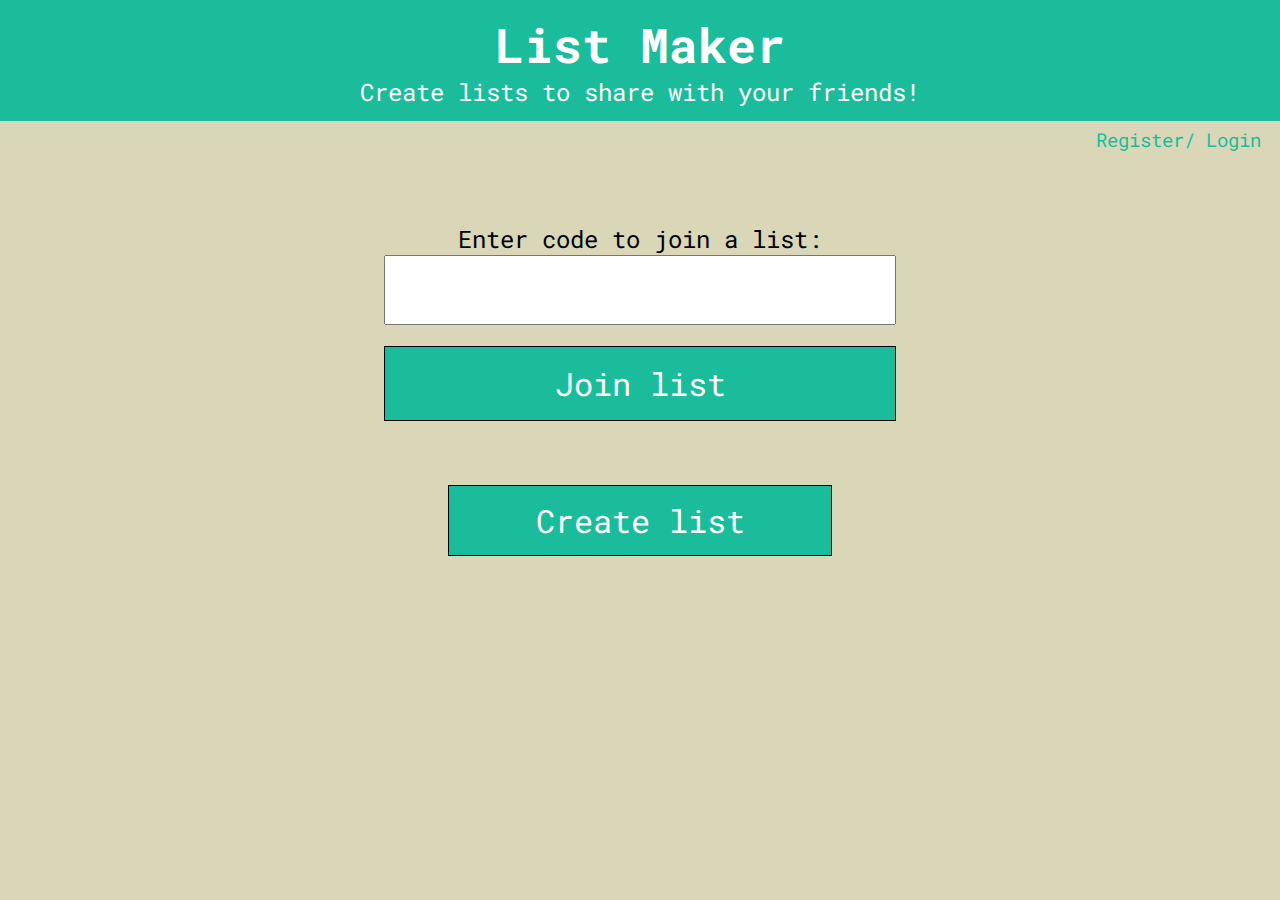
<file: index.html>
<!DOCTYPE html>
<html lang="en">
<head>
    <meta charset="UTF-8">
    <title>List Maker</title>
    <link rel="stylesheet" href="static/style.css">
    <link href="https://fonts.googleapis.com/css?family=Roboto+Mono:100,400,700&display=swap" rel="stylesheet">
    <script src="https://ajax.googleapis.com/ajax/libs/jquery/3.4.1/jquery.min.js"></script>
    <script>

        function doOnLoad() {
            if (getCookie('jwt') != null) {
                document.getElementById("registerLogin").style.display = "none";
                document.getElementById("logout").style.display = "block";
                document.getElementById("savedLists").style.display = "block";
            } else {
                document.getElementById("registerLogin").style.display = "block";
                document.getElementById("logout").style.display = "none";
                document.getElementById("savedLists").style.display = "none";

            }
        }

        $(document).ready(function () {
            $('#logout').on('click', function (event) {
                document.cookie = "jwt=; expires=Thu, 01 Jan 1970 00:00:00 UTC;";
                window.location.reload();
            });

        });

        function getCookie(name) {
            var dc = document.cookie;
            var prefix = name + "=";
            var begin = dc.indexOf("; " + prefix);
            if (begin == -1) {
                begin = dc.indexOf(prefix);
                if (begin != 0) return null;
            } else {
                begin += 2;
                var end = document.cookie.indexOf(";", begin);
                if (end == -1) {
                    end = dc.length;
                }
            }
            // because unescape has been deprecated, replaced with decodeURI
            //return unescape(dc.substring(begin + prefix.length, end));
            return decodeURI(dc.substring(begin + prefix.length, end));
        }
    </script>
</head>

<body onload="doOnLoad()">
<div class="header">
    <h1 class="title"><a href="index.html"> List Maker</a></h1>
    <h2 class="subTitle">Create lists to share with your friends!</h2>
</div>

<div id="registerLogin">
    <a href="registerLogin.html">
        Register/ Login
    </a>
</div>


<div id="logout">
    Logout
</div>
<div id="savedLists">
    <a href="savedLists.html"> Saved Lists</a>
</div>

<form id="homeForm" onsubmit="window.open('getList.html?code=' + encodeURI($('#code').val()), '__self'); return false">
    <label id="codeLabel">Enter code to join a list:</label>
    <input type="text" id="code" value="" required="true"><br>
    <input type="submit" value="Join list" id="joinList">
</form>

<form action="createList.html">
    <input type="submit" id="createList" value="Create list"/>
</form>

</body>
</html>
</file>
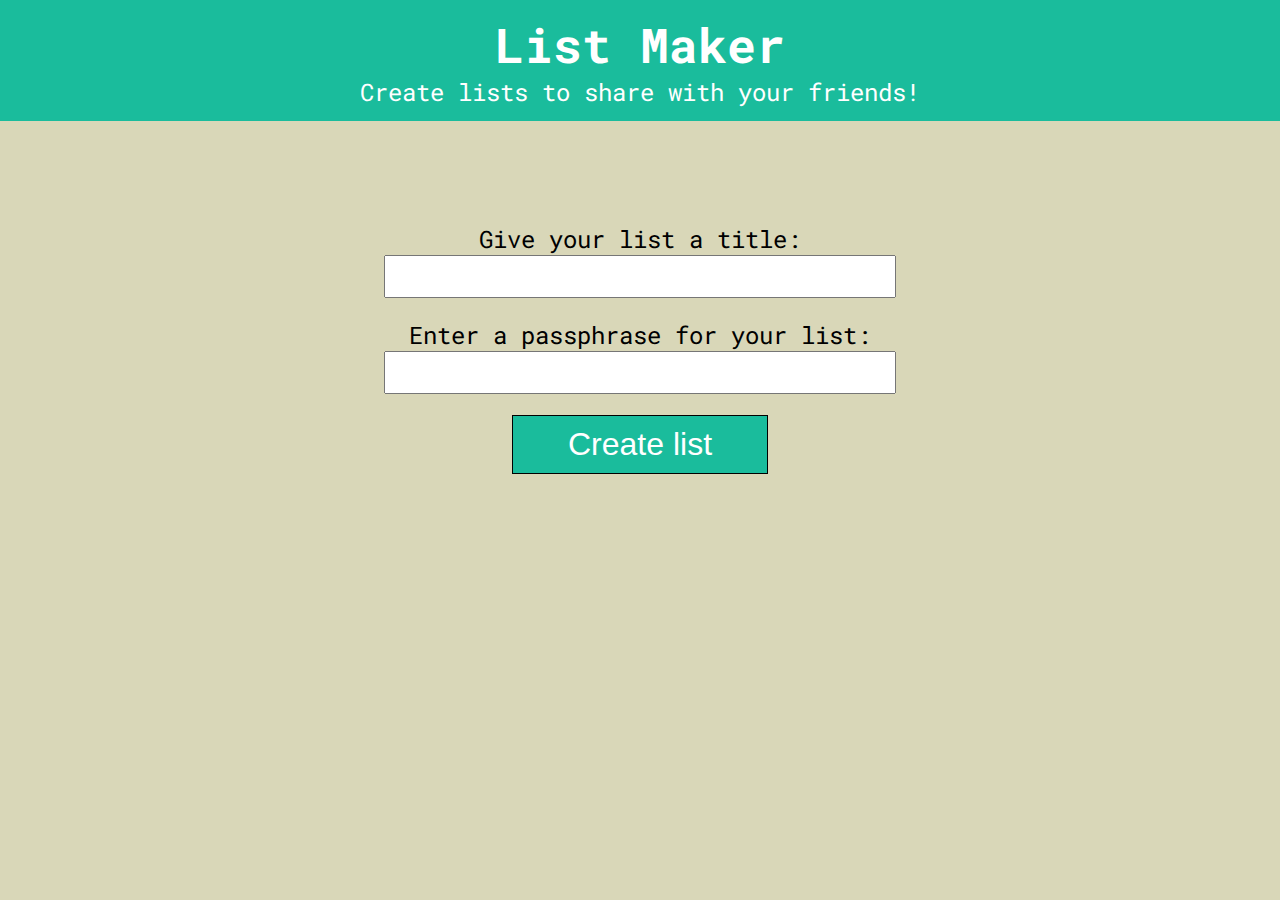
<file: createList.html>
<!DOCTYPE html>
<html lang="en">
<head>
    <meta charset="UTF-8">
    <title>List Maker - Create List</title>
    <link rel="stylesheet" href="static/style.css">
    <link href="https://fonts.googleapis.com/css?family=Roboto+Mono:100,400,700&display=swap" rel="stylesheet">

    <script src="https://ajax.googleapis.com/ajax/libs/jquery/3.4.1/jquery.min.js"></script>
    <script type="text/javascript">
        $(document).ready(function () {
            $('#createListForm').on('submit', function (event) {
                $.ajax({
                    data: {
                        title: $('#listTitle').val(),
                        passphrase: $('#passphrase').val(),
                        jwt: getCookie('jwt')
                    },
                    type: 'POST',
                    url: 'http://ysjcs.net:5035/createList'
                }).done(function (data) {
                    window.open('getList.html?code=' + data.code, '__self');
                });
                event.preventDefault();
            });
        });

        // Get a cookie by name
        function getCookie(name) {
            var dc = document.cookie;
            var prefix = name + "=";
            var begin = dc.indexOf("; " + prefix);
            if (begin == -1) {
                begin = dc.indexOf(prefix);
                if (begin != 0) return null;
            } else {
                begin += 2;
                var end = document.cookie.indexOf(";", begin);
                if (end == -1) {
                    end = dc.length;
                }
            }
            // because unescape has been deprecated, replaced with decodeURI
            //return unescape(dc.substring(begin + prefix.length, end));
            return decodeURI(dc.substring(begin + prefix.length, end));
        }
    </script>

</head>
<body>
<div class="header">
    <h1 class="title"><a href="index.html"> List Maker</a></h1>
    <h2 class="subTitle">Create lists to share with your friends!</h2>
</div>

<form id="createListForm">
    <label id="listTitleLabel">Give your list a title:</label>
    <input type="text" id="listTitle" value="" required="true"><br>

    <label id="passphraseLabel">Enter a passphrase for your list:</label>
    <input type="text" id="passphrase" value="" required="true"><br>


    <input type="submit" value="Create list" id="makeList">
    <!--    <form id="homeForm" onsubmit="window.open('getList.html?code=' + encodeURI($('#code').val()), '__self'); return false">-->

</form>

</body>
</html>
</file>
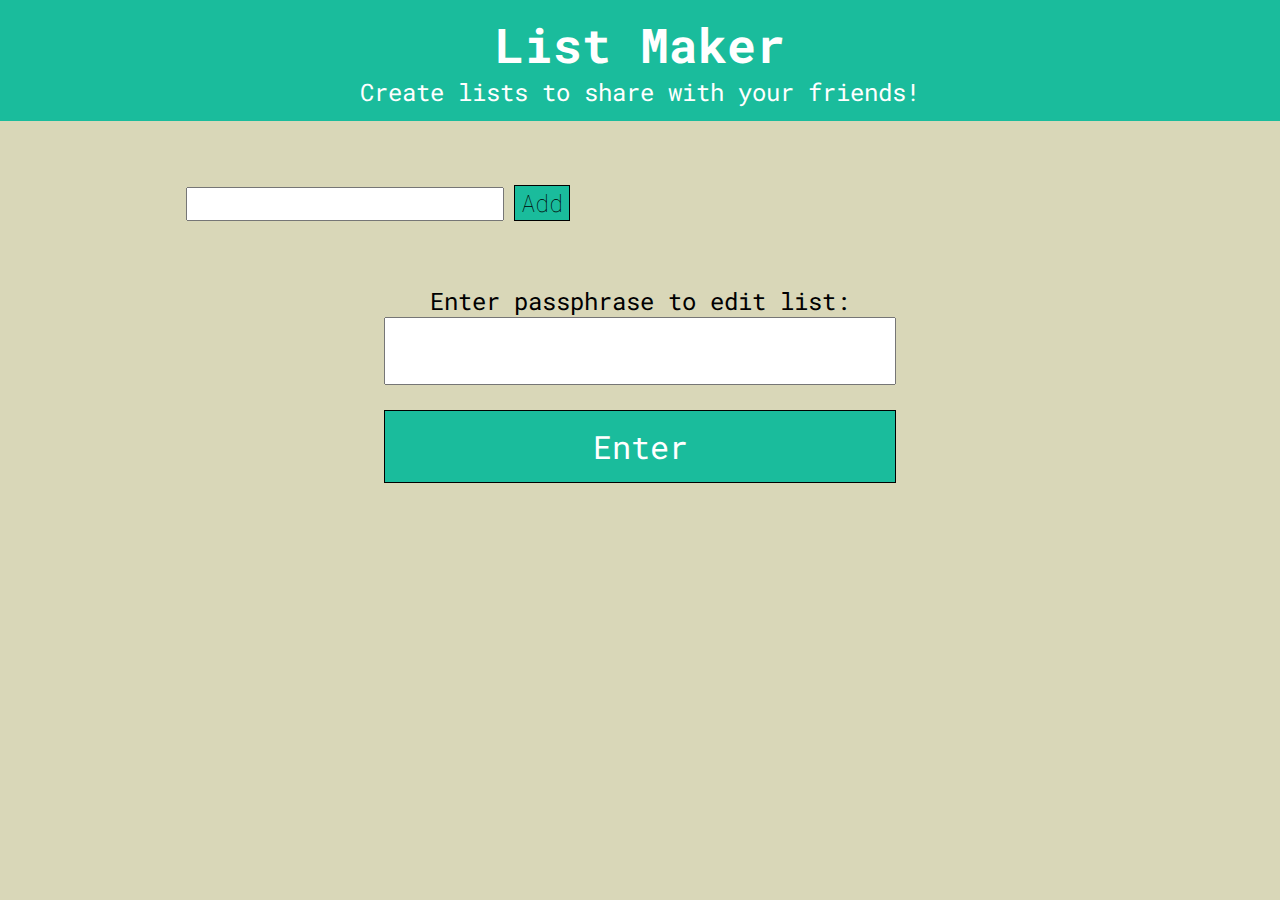
<file: getList.html>
<!DOCTYPE html>
<html lang="en">
<head>
    <meta charset="UTF-8">
    <title>List Maker - List Viewer</title>
    <link rel="stylesheet" href="static/style.css">
    <link href="https://fonts.googleapis.com/css?family=Roboto+Mono:200,400,700&display=swap" rel="stylesheet">

    <script src="https://ajax.googleapis.com/ajax/libs/jquery/3.4.1/jquery.min.js"></script>
    <script type="text/javascript">
        id = null;
        code = null;

        // Run on page load to get list data
        function getList(codeValue) {
            const queryString = window.location.search;
            const urlParams = new URLSearchParams(queryString);
            document.getElementById("renameTitleForm").style.display = "none";

            // Make GET request to server to get list data
            $.ajax({
                data: {
                    // Change this to be url param from index.html
                    code: urlParams.get('code'),
                    jwt: getCookie('jwt')
                },
                type: 'GET',
                url: 'http://ysjcs.net:5035/getList'
            }).done(function (data) {
                if (data.message === 'No list found for that code') {
                    window.alert('No list found with code: ' + data.code);
                    window.open('index.html', '__self');
                }

                $('#listViewerTitle').text(data.title).show();
                id = data.id;
                code = data.code;
                $('#listId').text('(list code: ' + data.code + ')').show();

                html_list = '<ol id=\'listViewerEntries\'>';
                data.entries.forEach(function (item) {
                    html_list += "<li class=\"listEntryElement\" id=" + item['id'] + ">" + item['content'] + "</li>";

                });
                html_list += '</ol>';
                document.getElementById("entryList").innerHTML = html_list;

                if (!data.auth) {
                    document.getElementById("entryList").style.display = "none";
                    document.getElementById("newItemForm").style.display = "none";

                } else {
                    document.getElementById("formPopup").style.display = "none";
                    if (getCookie('jwt')) {
                    }
                }
            });

            // A listener to detect when list entries are clicked
            // Delete entry on click
            document.getElementById("entryList").addEventListener("click", function (e) {
                if (e.target) {
                    // console.log(e.target.id + " was clicked");
                    var confirmation = confirm("Delete list entry?");
                    if (confirmation) {
                        $.ajax({
                            url: 'http://ysjcs.net:5035/deleteEntry?id=' + e.target.id,
                            type: 'DELETE',
                            success: function (result) {
                                window.location.reload();

                            }
                        })
                    }
                }
            });

            document.getElementById("listViewerTitle").addEventListener("click", function (e) {
                document.getElementById("listViewerTitle").style.display = "none";
                document.getElementById("renameTitleForm").style.display = "block";
            });

        }

        // Change title form submit
        $(document).ready(function () {
            $('#renameTitleForm').on('submit', function (event) {

                $.ajax({
                    url: 'http://ysjcs.net:5035/renameList',
                    type: 'PUT',
                    data: "listId=" + id + "&newTitle=" + $('#renameTitle').val(),
                    success: function (data) {
                        window.location.reload();

                    }
                });
                event.preventDefault();
            });
        });

        // POST request to server when a new item is added to list
        $(document).ready(function () {
            $('#newItemForm').on('submit', function (event) {
                $.ajax({
                    data: {
                        'listId': id,
                        'text': $('#newItemText').val()
                    },
                    type: 'POST',
                    url: 'http://ysjcs.net:5035/newEntry'
                }).done(function () {
                    window.location.reload();
                });
                event.preventDefault();
            });
        });

        // POST request to server when passphrase is entered
        $(document).ready(function () {
            $('#formPopup').on('submit', function (event) {
                $.ajax({
                    data: {
                        'jwt': getCookie('jwt'),
                        'listId': id,
                        'passPhrase': $('#popupPassphrase').val(),
                        'code': code,
                    },
                    credentials: 'Same-Origin',
                    type: 'POST',
                    url: 'http://ysjcs.net:5035/checkPassphrase'
                }).done(function (data) {
                    if (data.message === "Correct passphrase") {
                        document.getElementById("entryList").style.display = "block";
                        document.getElementById("newItemForm").style.display = "block";
                        document.getElementById("formPopup").style.display = "none";
                    } else {
                        window.alert('Incorrect passphrase');
                    }
                });
                event.preventDefault();
            });
        });

        // Get a cookie by name
        function getCookie(name) {
            var dc = document.cookie;
            var prefix = name + "=";
            var begin = dc.indexOf("; " + prefix);
            if (begin == -1) {
                begin = dc.indexOf(prefix);
                if (begin != 0) return null;
            } else {
                begin += 2;
                var end = document.cookie.indexOf(";", begin);
                if (end == -1) {
                    end = dc.length;
                }
            }
            // because unescape has been deprecated, replaced with decodeURI
            //return unescape(dc.substring(begin + prefix.length, end));
            return decodeURI(dc.substring(begin + prefix.length, end));
        }

    </script>
</head>

<body onload="getList()">
<div class="header">
    <h1 class="title"><a href="index.html"> List Maker</a></h1>
    <h2 class="subTitle">Create lists to share with your friends!</h2>
</div>

<h2 id="listViewerTitle"></h2>
<form id="renameTitleForm">
    <input type="text" placeholder="" id="renameTitle" required>
    <input type="submit" value="Enter" id="renameTitleSubmit">
</form>

<h3 id="listId"></h3>

<div id="entryList"></div>

<form id="newItemForm">
    <input id="newItemText" type="text" required="true">
    <input id="addItem" type="submit" value="Add">
</form>

<form id="formPopup">
    <h1>Enter passphrase to edit list:</h1>
    <input type="password" placeholder="" id="popupPassphrase" required>
    <input type="submit" value="Enter">
</form>

</body>
</html>
</file>
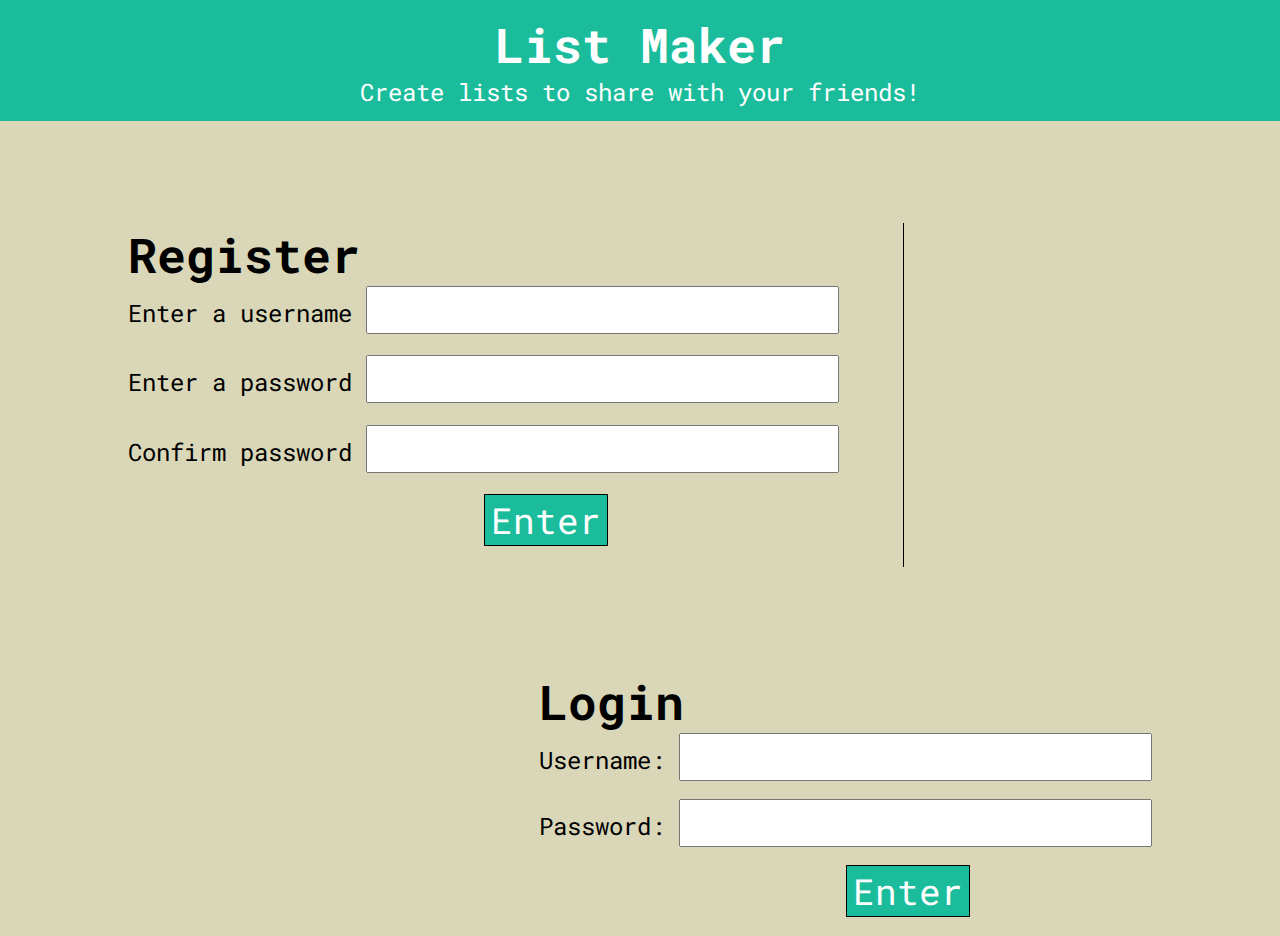
<file: registerLogin.html>
<!DOCTYPE html>
<html lang="en">
<head>
    <meta charset="UTF-8">
    <title>List Maker</title>
    <link rel="stylesheet" href="static/style.css">
    <link href="https://fonts.googleapis.com/css?family=Roboto+Mono:100,400,700&display=swap" rel="stylesheet">
    <script src="https://ajax.googleapis.com/ajax/libs/jquery/3.4.1/jquery.min.js"></script>

    <script>
        $(document).ready(function () {
            $('#register').on('submit', function (event) {
                $.ajax({
                    data: {
                        username: $('#registerUsername').val(),
                        password: $('#registerPassword').val(),
                        confirmPassword: $('#registerConfirmPassword').val()
                    },
                    type: 'POST',
                    url: 'http://ysjcs.net:5035/register'
                }).done(function (data) {
                    if (data.jwt != null) {
                        document.cookie = 'jwt=' + data.jwt;
                        window.open('index.html', '__self');
                    } else {
                        window.alert(data.message);
                    }

                });
                event.preventDefault();
            });
        });

        $(document).ready(function () {
            $('#login').on('submit', function (event) {
                $.ajax({
                    data: {
                        username: $('#loginUsername').val(),
                        password: $('#loginPassword').val(),
                    },
                    type: 'POST',
                    url: 'http://ysjcs.net:5035/login'
                }).done(function (data) {
                    if (data.jwt != null) {
                        document.cookie = 'jwt=' + data.jwt;
                        window.open('index.html', '__self');
                    } else {
                        window.alert(data.message);
                    }

                });
                event.preventDefault();
            });
        });

    </script>
</head>


<body>
<div class="header">
    <h1 class="title"><a href="index.html"> List Maker</a></h1>
    <h2 class="subTitle">Create lists to share with your friends!</h2>
</div>

<div id="containerRows">
    <form id="register">
        <h1>Register</h1>
        <label for="registerUsername">Enter a username</label>
        <input type="text" id="registerUsername" required="true"><br>

        <label for="registerPassword">Enter a password</label>
        <input type="password" id="registerPassword" required="true"><br>

        <label for="registerConfirmPassword">Confirm password</label>
        <input type="password" id="registerConfirmPassword" required="true"> <br>

        <input type="submit" value="Enter">
    </form>

    <form id="login">
        <h1>Login</h1>
        <label for="registerUsername">Username: </label>
        <input type="text" id="loginUsername" required="true"><br>

        <label for="registerPassword">Password: </label>
        <input type="password" id="loginPassword" required="true"><br>

        <input type="submit" value="Enter">
    </form>
</div>

</body>
</html>
</file>
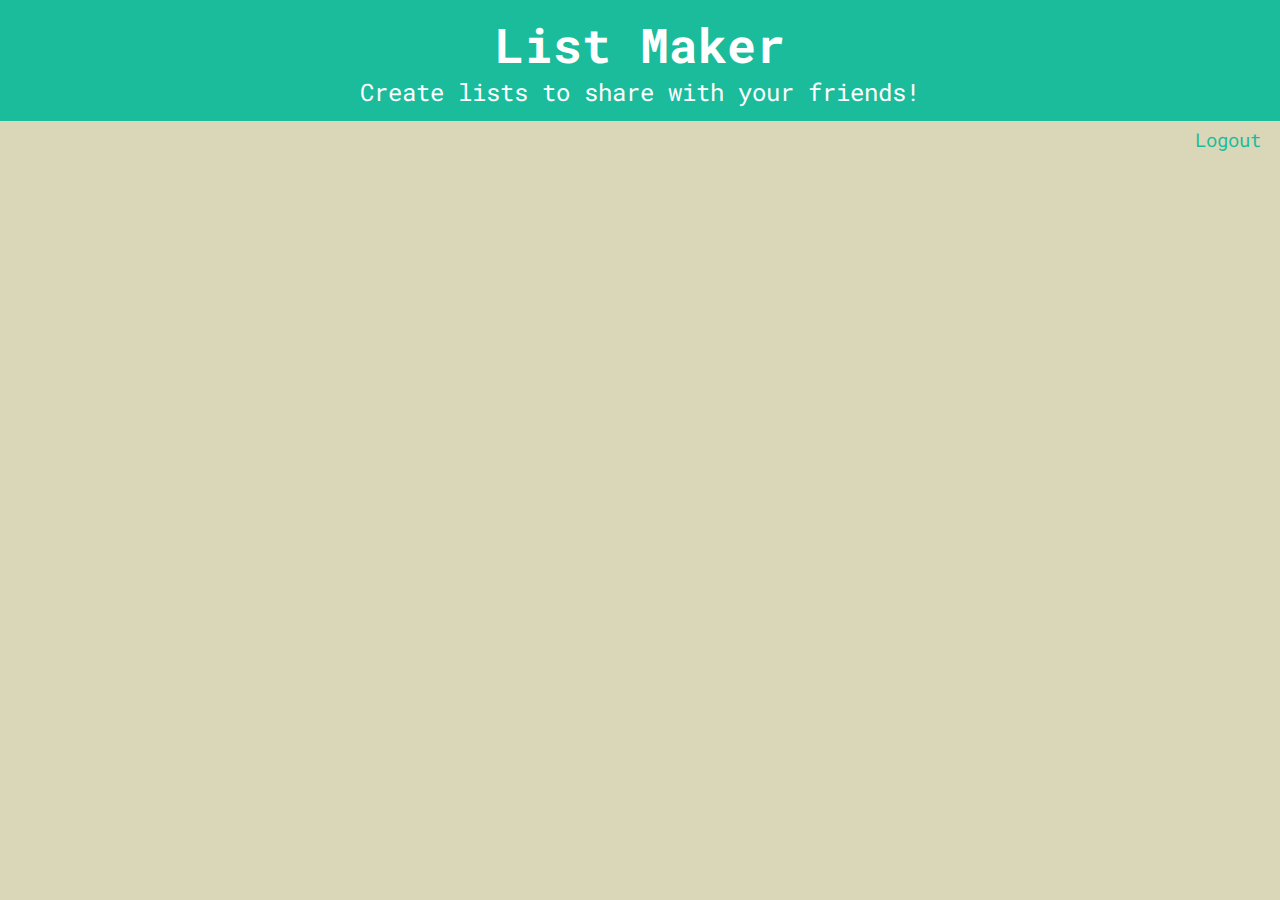
<file: savedLists.html>
<!DOCTYPE html>
<html lang="en">
<head>
    <meta charset="UTF-8">
    <title>List Maker</title>
    <link rel="stylesheet" href="static/style.css">
    <link href="https://fonts.googleapis.com/css?family=Roboto+Mono:100,400,700&display=swap" rel="stylesheet">
    <script src="https://ajax.googleapis.com/ajax/libs/jquery/3.4.1/jquery.min.js"></script>
    <script>

        function getSavedLists() {
            $.ajax({
                data: {
                    // Change this to be url param from index.html
                    jwt: getCookie('jwt')
                },
                type: 'GET',
                url: 'http://ysjcs.net:5035/getSavedLists'
            }).done(function (data) {

                html = "";
                data.saved_lists.forEach(function (item) {
                    // html_list += "<li class=\"savedListElement\" id=" + item['id'] + ">" + item['title'] + "</li>";
                    html += "<div class=\"savedListElement\" id=" + item['code'] + "> " +
                        "<h2 class=\"savedListElementTitle\" id=" + item['code'] + ">" + item['title'] + " </h2> (list code: " +
                        item['code'] + ")";

                });
                document.getElementById("savedListsDisplay").innerHTML = html;

            });

            document.getElementById("savedListsDisplay").addEventListener("click", function (e) {
                if (e.target) {
                    // console.log(e.target.id + " was clicked");
                    window.open('getList.html?code=' + encodeURI(e.target.id), '__self');
                }
            });


            $(document).ready(function () {
                $('#logout').on('click', function (event) {
                    document.cookie = "jwt=; expires=Thu, 01 Jan 1970 00:00:00 UTC;";
                    window.location.href = "index.html";
                });
            });
        }

        function getCookie(name) {
            var dc = document.cookie;
            var prefix = name + "=";
            var begin = dc.indexOf("; " + prefix);
            if (begin == -1) {
                begin = dc.indexOf(prefix);
                if (begin != 0) return null;
            } else {
                begin += 2;
                var end = document.cookie.indexOf(";", begin);
                if (end == -1) {
                    end = dc.length;
                }
            }
            // because unescape has been deprecated, replaced with decodeURI
            //return unescape(dc.substring(begin + prefix.length, end));
            return decodeURI(dc.substring(begin + prefix.length, end));
        }
    </script>
</head>

<body onload="getSavedLists()">
<div class="header">
    <h1 class="title"><a href="index.html"> List Maker</a></h1>
    <h2 class="subTitle">Create lists to share with your friends!</h2>
</div>

<div id="logout">
    Logout
</div>

<div class="spacer"></div>
<div id="savedListsDisplay"></div>
<div class="spacer"></div>

</body>
</html>
</file>
<file: static/style.css>
* {
    margin: 0;
}

body {
    font-family: 'Roboto Mono', monospace;
    background: #d9d7b8;
}


.header {
    padding-top: 1%;
    padding-bottom: 1%;
    flex-direction: column;
    text-align: center;
    background: #1abc9c;
    color: white;
}

.header a {
    margin-bottom: 1%;
    font-weight: 700;
    font-size: 1.5em;
    text-decoration: none;
    color: white;
}

.title:visited, title:link {
    text-decoration: none;
    color: white;
}

.subTitle {
    font-weight: 400;
}


#homeForm {
    color: black;
    display: flex;
    flex-direction: column;
    width: 40%;
    text-align: center;
    min-height: 22vh;
    margin-left: 30%;
    margin-top: 8%;
}


#code {
    flex: 1;
    font-size: 2em;
    text-align: center;
}


#joinList {
    font-family: 'Roboto Mono', monospace;
    background: #1abc9c;
    flex: 1;
    font-size: 2em;
    color: white;
    border: 1px solid black;
    cursor: pointer;
}

#codeLabel {
    font-size: 1.5em;
}

#createList {
    font-family: 'Roboto Mono', monospace;
    margin-left: 35%;
    margin-top: 5%;
    background: #1abc9c;
    font-size: 2em;
    color: white;
    border: 1px solid black;
    width: 30%;
    padding: 1%;
    cursor: pointer;
}

#registerLogin a, #logout, #savedLists a, #savedLists a:visited {
    color: #1abc9c;
    text-decoration: none;
    float: right;
    font-size: 1.2em;
    margin-right: 1.5%;
    margin-top: 0.5%;
}

#registerLogin a:hover, #registerLogin a:visited:hover, #logout:hover, #savedLists a:hover {
    color: #0c856d;
    cursor: pointer;
    transform: scale(1.2);
}

#registerLogin a:visited {
    color: #1abc9c;
    text-decoration: none;
}

/*Register and login*/

/*#containerRows {*/
/*    margin-top: 8%;*/
/*    margin-left: 10%;*/
/*    width: 80%;*/
/*}*/

#register input, #login input {
    font-size: 1.5em;
    margin-bottom: 3%;
}

#register input[type="submit"], #login input[type="submit"] {
    font-family: 'Roboto Mono', monospace;
    background: #1abc9c;
    border: 1px black solid;
    color: white;
    margin-left: 50%;
}

#register, #login {
    font-size: 1.5em;
    margin-top: 8%;
}

#register {
    float: left;
    margin-left: 10%;
    padding-right: 5%;
    border-right: 1px black solid;
}

#login {
    float: right;
    margin-right: 10%;
}

/* CreateList.html */

#createListForm {
    color: black;
    display: flex;
    flex-direction: column;
    width: 40%;
    text-align: center;
    min-height: 22vh;
    margin-left: 30%;
    margin-top: 8%;
}

#listTitleLabel, #passphraseLabel {
    font-size: 1.5em;
}

#listTitle, #passphrase {
    flex: 1;
    font-size: 2em;
    text-align: center;
}

#makeList {
    border: 1px solid black;
    background: #1abc9c;
    font-size: 2em;
    color: white;
    width: 50%;
    margin-left: 25%;
    padding: 2%;
    cursor: pointer;
}

/*View List*/


#listViewerTitle {
    text-align: center;
    /*margin-left: 40%;*/
    margin-top: 2%;
    font-size: 3em;
    font-weight: 400;
    text-decoration: underline;
    color: black;
}

#listViewerTitle:hover {
    color: #1abc9c;
    cursor: pointer;
}

#listId {
    /*margin-top: 1%;*/
    font-weight: 200;
    text-align: center;
    margin-bottom: 5%;
}

#listViewerEntries {
    margin-left: 15%;
    font-size: 1.5em;
    font-weight: 200;
}

#listViewerEntries li {
    margin-bottom: 1em;
    font-size: 1.2em;
}


#listViewerEntries li:hover {
    text-decoration: line-through;
    cursor: pointer;
    color: #1abc9c;
}

#newItemText {
    font-size: 1.5em;
    margin-left: 14.5%;
}

#addItem, #renameTitleSubmit, #saveList {
    font-family: 'Roboto Mono', monospace;
    font-size: 1.5em;
    background: #1abc9c;
    color: black;
    border: 1px solid black;
    font-weight: 100;
}

#saveList {
    width: 20%;
    margin-left: 40%;
    margin-top: 5%;
}

#formPopup {
    color: black;
    display: flex;
    flex-direction: column;
    width: 40%;
    text-align: center;
    min-height: 22vh;
    margin-left: 30%;
    margin-top: 5%;
}

#formPopup h1 {
    font-size: 1.5em;
    font-weight: 400;
}

#formPopup input[type=password] {
    flex: 1;
    font-size: 2em;
    text-align: center;
    margin-bottom: 5%;
}

/* When the inputs get focus, do something */
#formPopup input[type=password]:focus {
    background-color: #ddd;
    outline: none;
}

/* Set a style for the submit/login button */
#formPopup input[type="submit"] {
    cursor: pointer;
    font-family: 'Roboto Mono', monospace;
    background: #1abc9c;
    flex: 1;
    font-size: 2em;
    color: white;
    border: 1px solid black;
}

#formPopup input[type="submit"]:hover, #joinList:hover, #createList:hover, #makeList:hover, #addItem:hover, #saveList:hover {
    background: #0c856d;
    cursor: pointer;
}

#renameTitleForm {
    margin: auto;
    display: inline-block;
    text-align: center;
}

#renameTitle {
    margin-top: 2%;
    font-size: 2em;
}

#savedListsDisplay {
    font-family: 'Roboto Mono', monospace;
    /*background: red;*/
    width: 100%;
    display: flex;
    flex-direction: column;
    font-size: 1.5em;
}


.savedListElementTitle {
    /*background: green;*/
    font-weight: 400;
    margin-top: 3%;
    /*font-size: 2.5em;*/
}

.savedListElement {
    text-align: center;
    /*background: blue;*/
    font-weight: 200;
    flex: 1;
}

.savedListElement h2:hover {
    color: #0c856d;
    cursor: pointer;
}
</file>
